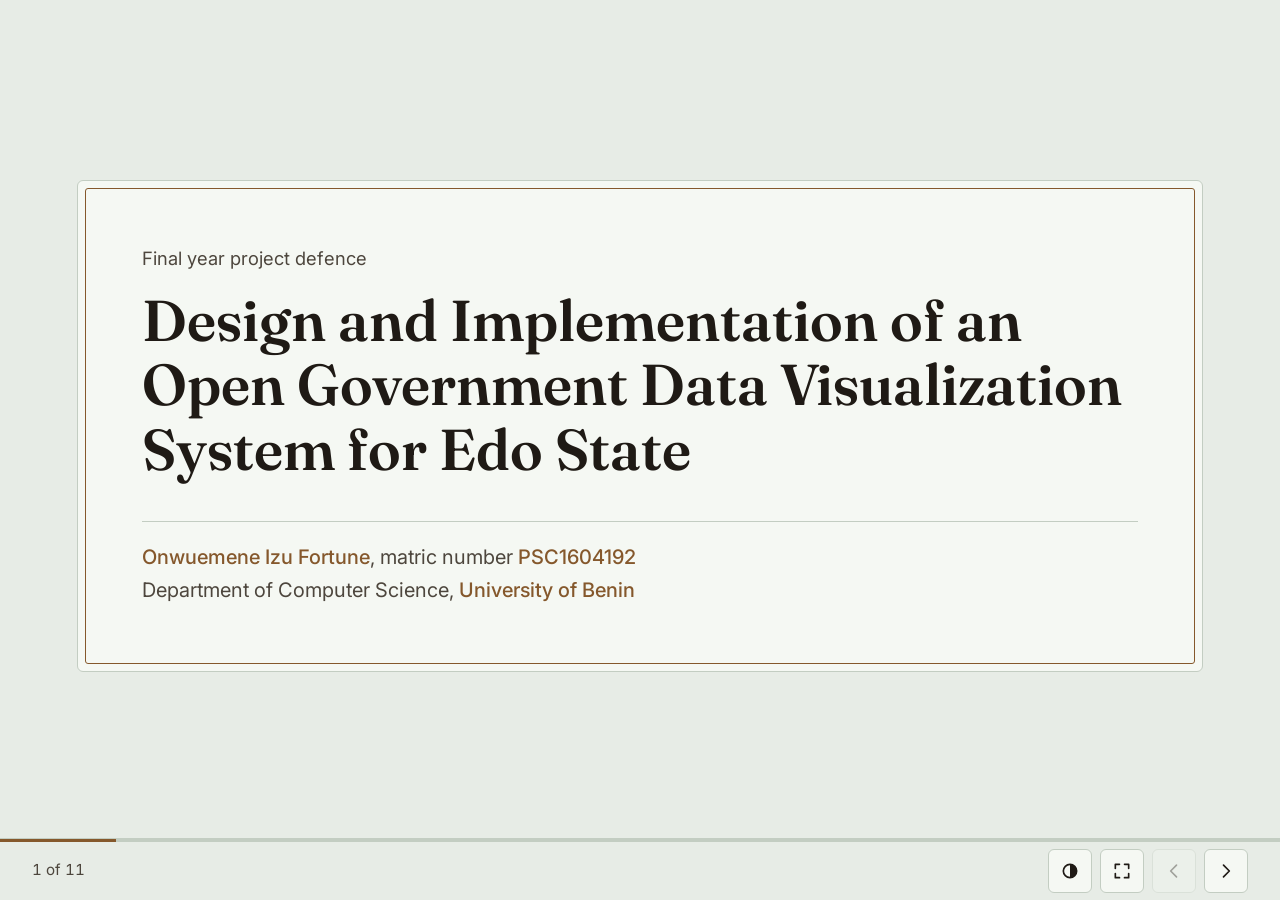
<file: index.html>
<!DOCTYPE html>
<html lang="en">
<head>
<meta charset="UTF-8">
<meta name="viewport" content="width=device-width, initial-scale=1, viewport-fit=cover">
<title>Edo State Open Government Data Visualization System: Project Defence</title>
<link rel="preconnect" href="https://fonts.googleapis.com">
<link rel="preconnect" href="https://fonts.gstatic.com" crossorigin>
<link href="https://fonts.googleapis.com/css2?family=Fraunces:opsz,wght@9..144,500;9..144,600&family=Inter:wght@400;500;600&display=swap" rel="stylesheet">
<link rel="stylesheet" href="style.css">
<script src="script.js" defer></script>
</head>
<body>

<main class="deck" id="deck">

  <!-- 1. Title -->
  <section class="slide active" aria-label="Title">
    <div class="inner">
      <div class="plaque title-plaque">
        <p class="kicker">Final year project defence</p>
        <h1>Design and Implementation of an Open Government Data Visualization System for Edo State</h1>
        <div class="presenter">
          <p><strong><span class="ph">Onwuemene Izu Fortune</span></strong>, matric number <span class="ph">PSC1604192</span></p>
          <p>Department of Computer Science, <span class="ph">University of Benin</span></p>
        </div>
      </div>
    </div>
  </section>

  <!-- 2. Problem -->
  <section class="slide" aria-label="The problem">
    <div class="inner">
      <h2>Edo State's public data is hard to use</h2>
      <ul class="points">
        <li>The numbers exist, but they are scattered across PDF year books, government portals and third party sites.</li>
        <li>Most of them are static tables, so comparing one LGA with another means doing the work by hand.</li>
        <li>Updates are infrequent, so published data goes stale (Ezema, 2023).</li>
        <li>No maintained, LGA level dashboard existed for Edo State's 18 local governments.</li>
      </ul>
    </div>
  </section>

  <!-- 3. Aim and objectives -->
  <section class="slide" aria-label="Aim and objectives">
    <div class="inner">
      <h2>Aim and objectives</h2>
      <p class="lede">To design and implement a web based system that presents key public indicators for Edo State's 18 local governments in an accessible, interactive form.</p>
      <ul class="points">
        <li>Source real, public data at LGA level</li>
        <li>Design a relational database to hold it</li>
        <li>Build an API that serves the data</li>
        <li>Build an interactive dashboard for the public</li>
        <li>Build an admin panel so the data can be kept current</li>
      </ul>
    </div>
  </section>

  <!-- 4. Literature and gap -->
  <section class="slide" aria-label="Literature and gap">
    <div class="inner">
      <h2>What the literature says, and the gap</h2>
      <div class="cols">
        <ul class="points">
          <li>Open data only helps when it is presented in a form people can read (Graves and Hendler, 2014).</li>
          <li>Even mature portals often publish summaries rather than genuinely open data (Wang and Shepherd, 2020).</li>
          <li>Nigerian open data is patchy and infrequently updated (Ezema, 2023).</li>
          <li>Civic tech groups such as BudgIT mostly work at national and state level (Zisengwe, 2024).</li>
        </ul>
        <div class="plaque callout">
          <h3>The gap</h3>
          <p>A maintained, LGA level dashboard for Edo State that covers several indicator categories and has a way to keep its data current.</p>
        </div>
      </div>
    </div>
  </section>

  <!-- 5. Architecture -->
  <section class="slide" aria-label="System architecture">
    <div class="inner">
      <h2>How the system is built</h2>
      <div class="cols image-first">
        <figure class="fig-diagram">
          <div class="diagram"><img src="[data-uri]" alt="Three tier architecture diagram: browser, Express API, and relational database, with the files and routes in each layer"></div>
          <figcaption>Three tier architecture, with the real files and routes in each layer.</figcaption>
        </figure>
        <ul class="points">
          <li>Three tiers: the browser, an Express API, and a relational database.</li>
          <li>One Express server serves both the pages and the API, so admin login sessions work reliably.</li>
          <li>MySQL for local development, PostgreSQL when hosted.</li>
        </ul>
      </div>
    </div>
  </section>

  <!-- 6. Data -->
  <section class="slide" aria-label="Data sources">
    <div class="inner">
      <h2>Real data, honestly reported</h2>
      <div class="table-wrap">
        <table class="data">
          <thead><tr><th>Category</th><th>Source</th><th>Year</th></tr></thead>
          <tbody>
            <tr><td>FAAC allocation</td><td>OurLgaMoni.com, FAAC disbursements to each LGA</td><td>April 2026</td></tr>
            <tr><td>Demographics</td><td>Edo State Statistical Year Book 2013, population by sex and LGA</td><td>2006 census</td></tr>
            <tr><td>Health</td><td>Year Book, Tables 5.8 and 5.9 (facilities and doctors)</td><td>2012</td></tr>
            <tr><td>Education</td><td>Year Book, Tables 8.1D and 8.7G (primary schools and teachers)</td><td>2012</td></tr>
          </tbody>
        </table>
      </div>
      <ul class="points notes">
        <li>Etsako Central has no health facility figure in the source, so it is stored as empty, never as zero.</li>
        <li>Teacher counts cover NCE qualified teachers only, because other qualification columns could not be read reliably.</li>
        <li>Esan North East's population differs between two Year Book tables, so the inconsistency is documented, not hidden.</li>
      </ul>
    </div>
  </section>

  <!-- 7. Dashboard -->
  <section class="slide" aria-label="The dashboard">
    <div class="inner">
      <h2>The dashboard</h2>
      <div class="cols text-first">
        <ul class="points">
          <li>Four category tabs: Economy, Demographics, Education and Health.</li>
          <li>Pick any LGA to highlight it and see all of its figures.</li>
          <li>Summary cards recalculate for each category.</li>
          <li>If the server is down, it falls back to saved data and says so.</li>
        </ul>
        <div>
          <div class="seg" role="group" aria-label="Dashboard view">
            <button type="button" data-view="econ" aria-pressed="true">Economy tab</button>
            <button type="button" data-view="edu" aria-pressed="false">Education tab</button>
          </div>
          <figure class="shot">
            <img data-img="econ" src="[data-uri]" alt="Dashboard Economy tab: summary cards and a bar chart of FAAC allocation for all 18 LGAs">
            <img data-img="edu" src="[data-uri]" alt="Dashboard Education tab: summary cards and a bar chart of primary schools by LGA" hidden>
            <figcaption id="shotCaption">Economy tab: FAAC allocation by LGA, April 2026</figcaption>
          </figure>
        </div>
      </div>
    </div>
  </section>

  <!-- 8. Admin panel -->
  <section class="slide" aria-label="The admin panel">
    <div class="inner">
      <h2>The admin panel</h2>
      <div class="cols text-first">
        <ul class="points">
          <li>Password protected login, with passwords stored as bcrypt hashes.</li>
          <li>Upload a CSV for any category.</li>
          <li>Re-importing updates existing records and never duplicates them.</li>
          <li>A bad row is rejected on its own, and the rest still import.</li>
          <li>Every import is logged with the file, the count and the administrator.</li>
        </ul>
        <figure class="shot">
          <img src="[data-uri]" alt="Admin import panel with category selector, CSV upload, and a history of successful imports">
          <figcaption>Import history showing successful uploads across the data categories.</figcaption>
        </figure>
      </div>
    </div>
  </section>

  <!-- 9. Testing and challenges -->
  <section class="slide" aria-label="Testing and problems solved">
    <div class="inner">
      <h2>Testing, and problems solved</h2>
      <div class="cols" style="align-items:start">
        <div>
          <h3>Tested and passing</h3>
          <ul class="points">
            <li>API endpoints, including a 404 for an unknown LGA.</li>
            <li>Import blocked without login (401).</li>
            <li>CSV upsert and per row error handling.</li>
            <li>Dashboard with the backend on and off.</li>
            <li>Category tabs and LGA selection.</li>
          </ul>
        </div>
        <div>
          <h3>Problems solved</h3>
          <ul class="points">
            <li>Login failed across localhost and 127.0.0.1, so one server now serves everything.</li>
            <li>A CDN failure broke the chart, so Chart.js is bundled locally.</li>
            <li>Gaps and inconsistencies in the source data are documented, not guessed.</li>
          </ul>
        </div>
      </div>
    </div>
  </section>

  <!-- 10. Conclusion and next steps -->
  <section class="slide" aria-label="Conclusion and next steps">
    <div class="inner">
      <h2>Conclusion and next steps</h2>
      <div class="cols" style="align-items:start">
        <div>
          <h3>Conclusion</h3>
          <ul class="points">
            <li>A working, database backed dashboard with real data in four categories.</li>
            <li>New data goes in through the admin panel, not by editing code.</li>
            <li>The objectives set out in Chapter One were met.</li>
          </ul>
        </div>
        <div>
          <h3>Next steps</h3>
          <ul class="points">
            <li>Add secondary school counts and student teacher ratios.</li>
            <li>Add multi year trends, which the schema already supports.</li>
            <li>Support several administrators with roles.</li>
            <li>Host publicly on Render with PostgreSQL, prepared and tested locally.</li>
            <li>Test usability with real users.</li>
          </ul>
        </div>
      </div>
    </div>
  </section>

  <!-- 11. Thank you -->
  <section class="slide" aria-label="Thank you">
    <div class="inner thanks">
      <h1>Thank you</h1>
      <p>Questions are welcome.</p>
      <p class="ph" style="font-size:1rem">Onwuemene Izu Fortune</p>
    </div>
  </section>

</main>

<nav class="bar" aria-label="Slide controls">
  <div class="progress" aria-hidden="true"><span id="progress"></span></div>
  <div class="bar-row">
    <span class="count" id="count" aria-live="polite">1 of 11</span>
    <div class="btns">
      <button type="button" id="themeBtn" aria-label="Switch between light and dark theme" title="Theme (T)">
        <svg viewBox="0 0 24 24" aria-hidden="true"><circle cx="12" cy="12" r="8" fill="none" stroke="currentColor" stroke-width="2"/><path d="M12 4a8 8 0 0 1 0 16z" fill="currentColor"/></svg>
      </button>
      <button type="button" id="fsBtn" aria-label="Toggle full screen" title="Full screen (F)">
        <svg viewBox="0 0 24 24" aria-hidden="true"><path d="M4 9V4h5M20 9V4h-5M4 15v5h5M20 15v5h-5" fill="none" stroke="currentColor" stroke-width="2" stroke-linecap="round" stroke-linejoin="round"/></svg>
      </button>
      <button type="button" id="prevBtn" aria-label="Previous slide" title="Previous (Left arrow)">
        <svg viewBox="0 0 24 24" aria-hidden="true"><path d="M15 5l-7 7 7 7" fill="none" stroke="currentColor" stroke-width="2" stroke-linecap="round" stroke-linejoin="round"/></svg>
      </button>
      <button type="button" id="nextBtn" aria-label="Next slide" title="Next (Right arrow)">
        <svg viewBox="0 0 24 24" aria-hidden="true"><path d="M9 5l7 7-7 7" fill="none" stroke="currentColor" stroke-width="2" stroke-linecap="round" stroke-linejoin="round"/></svg>
      </button>
    </div>
  </div>
</nav>


</body>
</html>
</file>
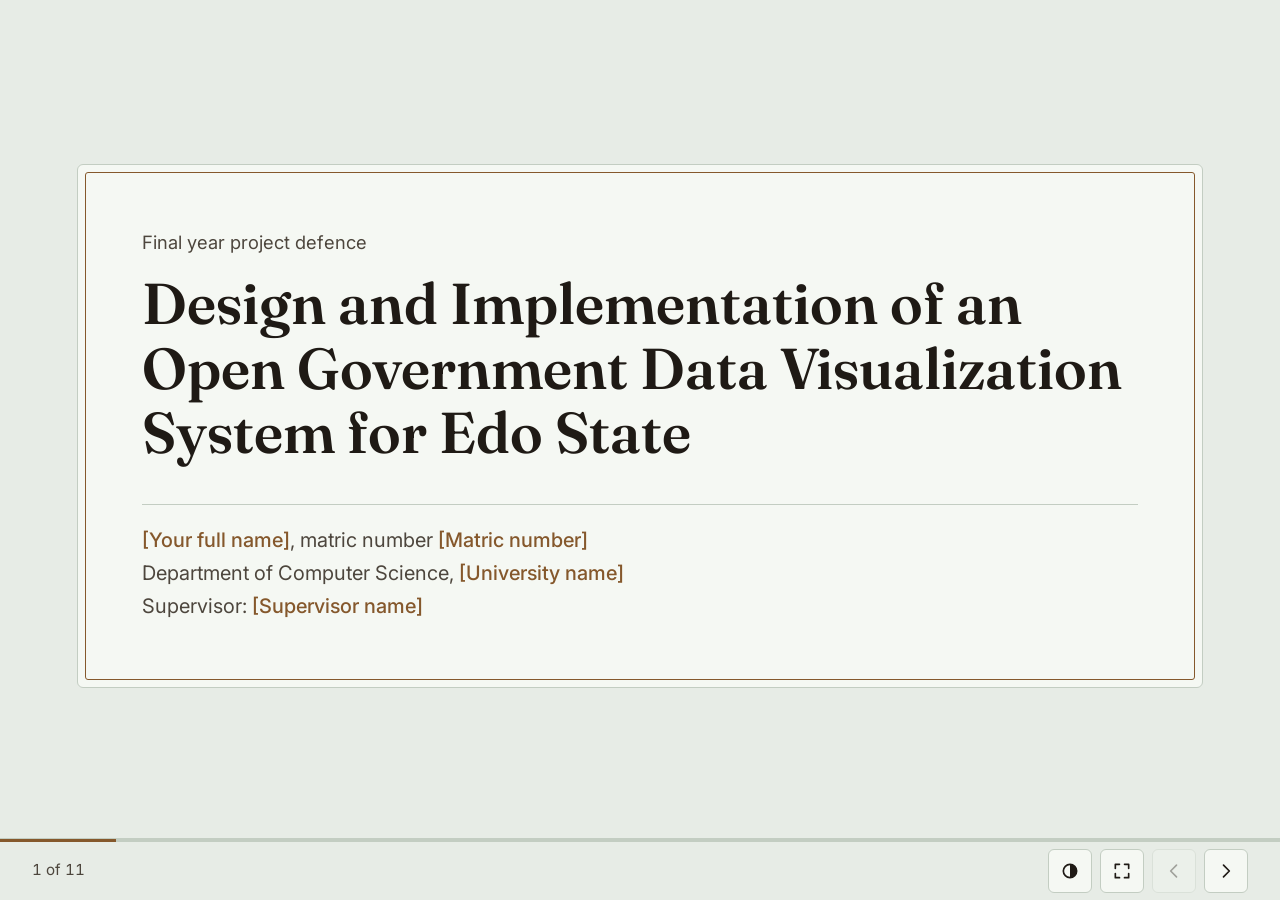
<file: edo-defence-slides.html>
<!DOCTYPE html>
<html lang="en">
<head>
<meta charset="UTF-8">
<meta name="viewport" content="width=device-width, initial-scale=1, viewport-fit=cover">
<title>Edo State Open Government Data Visualization System: Project Defence</title>
<link rel="preconnect" href="https://fonts.googleapis.com">
<link rel="preconnect" href="https://fonts.gstatic.com" crossorigin>
<link href="https://fonts.googleapis.com/css2?family=Fraunces:opsz,wght@9..144,500;9..144,600&family=Inter:wght@400;500;600&display=swap" rel="stylesheet">
<style>
  /* Palette: pale patina and oxidised bronze, taken from the dashboard itself */
  :root {
    --bg: #e7ece6;
    --surface: #f5f8f3;
    --ink: #1f1a15;
    --muted: #4d463d;
    --bronze: #85582c;
    --patina: #35705f;
    --on-patina: #ffffff;
    --line: #c3cdc2;
    --shot-bg: #211b16;
    --font-display: "Fraunces", Georgia, "Times New Roman", serif;
    --font-body: "Inter", system-ui, -apple-system, "Segoe UI", Roboto, sans-serif;
    box-sizing: border-box;
    padding-top: env(safe-area-inset-top, 0px);
    padding-bottom: env(safe-area-inset-bottom, 0px);
  }
  @media (prefers-color-scheme: dark) {
    :root:not([data-theme="light"]) {
      --bg: #211b16;
      --surface: #2b241d;
      --ink: #f0e6d2;
      --muted: #d8ccb2;
      --bronze: #c79b6e;
      --patina: #7ba393;
      --on-patina: #1f1a15;
      --line: #4a3f33;
    }
  }
  :root[data-theme="dark"] {
    --bg: #211b16;
    --surface: #2b241d;
    --ink: #f0e6d2;
    --muted: #d8ccb2;
    --bronze: #c79b6e;
    --patina: #7ba393;
    --on-patina: #1f1a15;
    --line: #4a3f33;
  }

  html { scroll-padding-top: env(safe-area-inset-top, 0px); height: 100%; }
  *, *::before, *::after { box-sizing: border-box; }
  body {
    height: 100%; margin: 0; overflow: hidden;
    background: var(--bg); color: var(--ink);
    font-family: var(--font-body); line-height: 1.5;
    -webkit-text-size-adjust: 100%;
  }

  .deck { position: relative; height: 100%; }
  .slide {
    position: absolute; inset: 0; display: none; flex-direction: column;
    padding: clamp(1.25rem, 4vw, 3.5rem) clamp(1.25rem, 6vw, 6rem) clamp(5rem, 11vh, 6.5rem);
    overflow-y: auto;
  }
  .slide.active { display: flex; animation: swap .18s ease-out; }
  @keyframes swap { from { opacity: 0; } to { opacity: 1; } }
  .inner { margin: auto; width: 100%; max-width: 1180px; }

  h1, h2, h3 { font-family: var(--font-display); font-weight: 600; margin: 0; }
  h1 { font-size: clamp(1.7rem, 4.6vw, 3.6rem); line-height: 1.12; }
  h2 { font-size: clamp(1.6rem, 3.5vw, 2.7rem); line-height: 1.15; margin-bottom: clamp(1rem, 2.5vw, 1.8rem); }
  h2::after { content: ""; display: block; width: 3.5rem; height: 3px; background: var(--bronze); margin-top: .55em; }
  h3 { font-size: clamp(1.15rem, 2.2vw, 1.6rem); margin-bottom: .7em; }

  p { margin: 0; }
  .lede { font-size: clamp(1.1rem, 2.2vw, 1.65rem); line-height: 1.5; max-width: 34em; margin-bottom: 1.6rem; }

  ul.points { list-style: none; margin: 0; padding: 0; display: grid; gap: .85em; max-width: 40em; }
  ul.points li {
    position: relative; padding-left: 1.45em;
    font-size: clamp(1rem, 1.9vw, 1.4rem); line-height: 1.45;
  }
  ul.points li::before {
    content: ""; position: absolute; left: 0; top: .6em;
    width: .5em; height: .5em; border-radius: 1px; background: var(--bronze); transform: rotate(45deg);
  }
  .cols { display: grid; grid-template-columns: repeat(2, minmax(0, 1fr)); gap: clamp(1.25rem, 3.5vw, 3.5rem); align-items: center; }
  .cols.text-first { grid-template-columns: minmax(0, .85fr) minmax(0, 1.15fr); }
  .cols.image-first { grid-template-columns: minmax(0, 1.2fr) minmax(0, .8fr); }
  .cols ul.points li { font-size: clamp(.98rem, 1.55vw, 1.25rem); }
  @media (max-width: 820px) {
    .cols, .cols.text-first, .cols.image-first { grid-template-columns: 1fr; }
  }

  /* Plaque: echoes the summary cards on the dashboard */
  .plaque {
    position: relative; background: var(--surface); border: 1px solid var(--line);
    border-radius: 6px; padding: clamp(1.4rem, 3.5vw, 3rem);
  }
  .plaque::before {
    content: ""; position: absolute; inset: 7px; border: 1px solid var(--line);
    border-radius: 3px; pointer-events: none;
  }
  .title-plaque { padding: clamp(1.8rem, 5vw, 4rem); }
  .title-plaque::before { border-color: var(--bronze); }
  .kicker { color: var(--muted); font-size: clamp(.95rem, 1.5vw, 1.15rem); margin-bottom: 1rem; }
  .presenter {
    margin-top: clamp(1.4rem, 3vw, 2.4rem); padding-top: 1.2rem; border-top: 1px solid var(--line);
    font-size: clamp(.98rem, 1.6vw, 1.25rem); line-height: 1.65; color: var(--muted);
  }
  .presenter strong { color: var(--ink); }
  .ph { color: var(--bronze); font-weight: 500; }
  .callout h3 { margin-bottom: .5em; }
  .callout p { font-size: clamp(1rem, 1.8vw, 1.35rem); line-height: 1.5; }

  figure { margin: 0; }
  .shot { border: 1px solid var(--line); border-radius: 8px; overflow: hidden; background: var(--shot-bg); }
  .shot img { display: block; margin: 0 auto; width: auto; max-width: 100%; max-height: 62vh; height: auto; }
  .shot[hidden], .shot img[hidden] { display: none; }
  figcaption { padding: .55rem .9rem; font-size: .9rem; color: var(--muted); background: var(--surface); border-top: 1px solid var(--line); }
  .diagram { background: #fff; border: 1px solid var(--line); border-radius: 8px; padding: .6rem; }
  .diagram img { display: block; width: 100%; height: auto; max-height: 58vh; object-fit: contain; }
  .diagram + figcaption, figure.fig-diagram figcaption { background: transparent; border-top: 0; padding-left: 0; }

  .seg { display: inline-flex; border: 1px solid var(--line); border-radius: 6px; overflow: hidden; margin-bottom: .75rem; }
  .seg button {
    border: 0; background: var(--surface); color: var(--ink); font: inherit; font-size: .95rem;
    padding: .5rem 1rem; min-height: 44px; cursor: pointer;
  }
  .seg button + button { border-left: 1px solid var(--line); }
  .seg button[aria-pressed="true"] { background: var(--patina); color: var(--on-patina); }

  .table-wrap { overflow-x: auto; margin-bottom: 1.4rem; }
  table.data { width: 100%; border-collapse: collapse; font-size: clamp(.9rem, 1.6vw, 1.2rem); }
  table.data th, table.data td { text-align: left; padding: .7em .9em; border-bottom: 1px solid var(--line); vertical-align: top; }
  table.data th { font-family: var(--font-display); font-weight: 600; color: var(--muted); border-bottom: 2px solid var(--bronze); }
  table.data td:first-child { font-weight: 600; white-space: nowrap; }
  .notes { font-size: clamp(.9rem, 1.45vw, 1.1rem); }
  .notes li { font-size: inherit; }

  .thanks h1 { font-size: clamp(2.2rem, 7vw, 5rem); }
  .thanks p { font-size: clamp(1.1rem, 2.4vw, 1.8rem); color: var(--muted); margin-top: .8rem; }

  /* Controls */
  .bar { position: fixed; left: 0; right: 0; bottom: env(safe-area-inset-bottom, 0px); background: var(--bg); border-top: 1px solid var(--line); z-index: 5; }
  .progress { height: 3px; background: var(--line); }
  #progress { display: block; height: 100%; width: 0; background: var(--bronze); transition: width .25s ease; }
  .bar-row { display: flex; align-items: center; justify-content: space-between; padding: .45rem clamp(1rem, 3vw, 2rem); gap: 1rem; }
  .count { color: var(--muted); font-size: .95rem; font-variant-numeric: tabular-nums; }
  .btns { display: flex; gap: .5rem; }
  .btns button {
    width: 44px; height: 44px; display: grid; place-items: center; cursor: pointer;
    border: 1px solid var(--line); background: var(--surface); color: var(--ink); border-radius: 6px;
  }
  .btns button:hover:not(:disabled) { border-color: var(--bronze); }
  .btns button:disabled { opacity: .35; cursor: default; }
  .btns svg { width: 20px; height: 20px; }

  :focus-visible { outline: 2px solid var(--patina); outline-offset: 2px; }
  @media (prefers-reduced-motion: reduce) {
    .slide.active { animation: none; }
    #progress { transition: none; }
  }
</style>
</head>
<body>

<main class="deck" id="deck">

  <!-- 1. Title -->
  <section class="slide active" aria-label="Title">
    <div class="inner">
      <div class="plaque title-plaque">
        <p class="kicker">Final year project defence</p>
        <h1>Design and Implementation of an Open Government Data Visualization System for Edo State</h1>
        <div class="presenter">
          <p><strong><span class="ph">[Your full name]</span></strong>, matric number <span class="ph">[Matric number]</span></p>
          <p>Department of Computer Science, <span class="ph">[University name]</span></p>
          <p>Supervisor: <span class="ph">[Supervisor name]</span></p>
        </div>
      </div>
    </div>
  </section>

  <!-- 2. Problem -->
  <section class="slide" aria-label="The problem">
    <div class="inner">
      <h2>Edo State's public data is hard to use</h2>
      <ul class="points">
        <li>The numbers exist, but they are scattered across PDF year books, government portals and third party sites.</li>
        <li>Most of them are static tables, so comparing one LGA with another means doing the work by hand.</li>
        <li>Updates are infrequent, so published data goes stale (Ezema, 2023).</li>
        <li>No maintained, LGA level dashboard existed for Edo State's 18 local governments.</li>
      </ul>
    </div>
  </section>

  <!-- 3. Aim and objectives -->
  <section class="slide" aria-label="Aim and objectives">
    <div class="inner">
      <h2>Aim and objectives</h2>
      <p class="lede">To design and implement a web based system that presents key public indicators for Edo State's 18 local governments in an accessible, interactive form.</p>
      <ul class="points">
        <li>Source real, public data at LGA level</li>
        <li>Design a relational database to hold it</li>
        <li>Build an API that serves the data</li>
        <li>Build an interactive dashboard for the public</li>
        <li>Build an admin panel so the data can be kept current</li>
      </ul>
    </div>
  </section>

  <!-- 4. Literature and gap -->
  <section class="slide" aria-label="Literature and gap">
    <div class="inner">
      <h2>What the literature says, and the gap</h2>
      <div class="cols">
        <ul class="points">
          <li>Open data only helps when it is presented in a form people can read (Graves and Hendler, 2014).</li>
          <li>Even mature portals often publish summaries rather than genuinely open data (Wang and Shepherd, 2020).</li>
          <li>Nigerian open data is patchy and infrequently updated (Ezema, 2023).</li>
          <li>Civic tech groups such as BudgIT mostly work at national and state level (Zisengwe, 2024).</li>
        </ul>
        <div class="plaque callout">
          <h3>The gap</h3>
          <p>A maintained, LGA level dashboard for Edo State that covers several indicator categories and has a way to keep its data current.</p>
        </div>
      </div>
    </div>
  </section>

  <!-- 5. Architecture -->
  <section class="slide" aria-label="System architecture">
    <div class="inner">
      <h2>How the system is built</h2>
      <div class="cols image-first">
        <figure class="fig-diagram">
          <div class="diagram"><img src="[data-uri]" alt="Three tier architecture diagram: browser, Express API, and relational database, with the files and routes in each layer"></div>
          <figcaption>Three tier architecture, with the real files and routes in each layer.</figcaption>
        </figure>
        <ul class="points">
          <li>Three tiers: the browser, an Express API, and a relational database.</li>
          <li>One Express server serves both the pages and the API, so admin login sessions work reliably.</li>
          <li>MySQL for local development, PostgreSQL when hosted.</li>
        </ul>
      </div>
    </div>
  </section>

  <!-- 6. Data -->
  <section class="slide" aria-label="Data sources">
    <div class="inner">
      <h2>Real data, honestly reported</h2>
      <div class="table-wrap">
        <table class="data">
          <thead><tr><th>Category</th><th>Source</th><th>Year</th></tr></thead>
          <tbody>
            <tr><td>FAAC allocation</td><td>OurLgaMoni.com, FAAC disbursements to each LGA</td><td>April 2026</td></tr>
            <tr><td>Demographics</td><td>Edo State Statistical Year Book 2013, population by sex and LGA</td><td>2006 census</td></tr>
            <tr><td>Health</td><td>Year Book, Tables 5.8 and 5.9 (facilities and doctors)</td><td>2012</td></tr>
            <tr><td>Education</td><td>Year Book, Tables 8.1D and 8.7G (primary schools and teachers)</td><td>2012</td></tr>
          </tbody>
        </table>
      </div>
      <ul class="points notes">
        <li>Etsako Central has no health facility figure in the source, so it is stored as empty, never as zero.</li>
        <li>Teacher counts cover NCE qualified teachers only, because other qualification columns could not be read reliably.</li>
        <li>Esan North East's population differs between two Year Book tables, so the inconsistency is documented, not hidden.</li>
      </ul>
    </div>
  </section>

  <!-- 7. Dashboard -->
  <section class="slide" aria-label="The dashboard">
    <div class="inner">
      <h2>The dashboard</h2>
      <div class="cols text-first">
        <ul class="points">
          <li>Four category tabs: Economy, Demographics, Education and Health.</li>
          <li>Pick any LGA to highlight it and see all of its figures.</li>
          <li>Summary cards recalculate for each category.</li>
          <li>If the server is down, it falls back to saved data and says so.</li>
        </ul>
        <div>
          <div class="seg" role="group" aria-label="Dashboard view">
            <button type="button" data-view="econ" aria-pressed="true">Economy tab</button>
            <button type="button" data-view="edu" aria-pressed="false">Education tab</button>
          </div>
          <figure class="shot">
            <img data-img="econ" src="[data-uri]" alt="Dashboard Economy tab: summary cards and a bar chart of FAAC allocation for all 18 LGAs">
            <img data-img="edu" src="[data-uri]" alt="Dashboard Education tab: summary cards and a bar chart of primary schools by LGA" hidden>
            <figcaption id="shotCaption">Economy tab: FAAC allocation by LGA, April 2026</figcaption>
          </figure>
        </div>
      </div>
    </div>
  </section>

  <!-- 8. Admin panel -->
  <section class="slide" aria-label="The admin panel">
    <div class="inner">
      <h2>The admin panel</h2>
      <div class="cols text-first">
        <ul class="points">
          <li>Password protected login, with passwords stored as bcrypt hashes.</li>
          <li>Upload a CSV for any category.</li>
          <li>Re-importing updates existing records and never duplicates them.</li>
          <li>A bad row is rejected on its own, and the rest still import.</li>
          <li>Every import is logged with the file, the count and the administrator.</li>
        </ul>
        <figure class="shot">
          <img src="[data-uri]" alt="Admin import panel with category selector, CSV upload, and a history of successful imports">
          <figcaption>Import history showing successful uploads across the data categories.</figcaption>
        </figure>
      </div>
    </div>
  </section>

  <!-- 9. Testing and challenges -->
  <section class="slide" aria-label="Testing and problems solved">
    <div class="inner">
      <h2>Testing, and problems solved</h2>
      <div class="cols" style="align-items:start">
        <div>
          <h3>Tested and passing</h3>
          <ul class="points">
            <li>API endpoints, including a 404 for an unknown LGA.</li>
            <li>Import blocked without login (401).</li>
            <li>CSV upsert and per row error handling.</li>
            <li>Dashboard with the backend on and off.</li>
            <li>Category tabs and LGA selection.</li>
          </ul>
        </div>
        <div>
          <h3>Problems solved</h3>
          <ul class="points">
            <li>Login failed across localhost and 127.0.0.1, so one server now serves everything.</li>
            <li>A CDN failure broke the chart, so Chart.js is bundled locally.</li>
            <li>Gaps and inconsistencies in the source data are documented, not guessed.</li>
          </ul>
        </div>
      </div>
    </div>
  </section>

  <!-- 10. Conclusion and next steps -->
  <section class="slide" aria-label="Conclusion and next steps">
    <div class="inner">
      <h2>Conclusion and next steps</h2>
      <div class="cols" style="align-items:start">
        <div>
          <h3>Conclusion</h3>
          <ul class="points">
            <li>A working, database backed dashboard with real data in four categories.</li>
            <li>New data goes in through the admin panel, not by editing code.</li>
            <li>The objectives set out in Chapter One were met.</li>
          </ul>
        </div>
        <div>
          <h3>Next steps</h3>
          <ul class="points">
            <li>Add secondary school counts and student teacher ratios.</li>
            <li>Add multi year trends, which the schema already supports.</li>
            <li>Support several administrators with roles.</li>
            <li>Host publicly on Render with PostgreSQL, prepared and tested locally.</li>
            <li>Test usability with real users.</li>
          </ul>
        </div>
      </div>
    </div>
  </section>

  <!-- 11. Thank you -->
  <section class="slide" aria-label="Thank you">
    <div class="inner thanks">
      <h1>Thank you</h1>
      <p>Questions are welcome.</p>
      <p class="ph" style="font-size:1rem">[Your full name]</p>
    </div>
  </section>

</main>

<nav class="bar" aria-label="Slide controls">
  <div class="progress" aria-hidden="true"><span id="progress"></span></div>
  <div class="bar-row">
    <span class="count" id="count" aria-live="polite">1 of 11</span>
    <div class="btns">
      <button type="button" id="themeBtn" aria-label="Switch between light and dark theme" title="Theme (T)">
        <svg viewBox="0 0 24 24" aria-hidden="true"><circle cx="12" cy="12" r="8" fill="none" stroke="currentColor" stroke-width="2"/><path d="M12 4a8 8 0 0 1 0 16z" fill="currentColor"/></svg>
      </button>
      <button type="button" id="fsBtn" aria-label="Toggle full screen" title="Full screen (F)">
        <svg viewBox="0 0 24 24" aria-hidden="true"><path d="M4 9V4h5M20 9V4h-5M4 15v5h5M20 15v5h-5" fill="none" stroke="currentColor" stroke-width="2" stroke-linecap="round" stroke-linejoin="round"/></svg>
      </button>
      <button type="button" id="prevBtn" aria-label="Previous slide" title="Previous (Left arrow)">
        <svg viewBox="0 0 24 24" aria-hidden="true"><path d="M15 5l-7 7 7 7" fill="none" stroke="currentColor" stroke-width="2" stroke-linecap="round" stroke-linejoin="round"/></svg>
      </button>
      <button type="button" id="nextBtn" aria-label="Next slide" title="Next (Right arrow)">
        <svg viewBox="0 0 24 24" aria-hidden="true"><path d="M9 5l7 7-7 7" fill="none" stroke="currentColor" stroke-width="2" stroke-linecap="round" stroke-linejoin="round"/></svg>
      </button>
    </div>
  </div>
</nav>

<script>
(function () {
  var slides = Array.prototype.slice.call(document.querySelectorAll('.slide'));
  var count = document.getElementById('count');
  var progress = document.getElementById('progress');
  var prevBtn = document.getElementById('prevBtn');
  var nextBtn = document.getElementById('nextBtn');
  var current = 0;

  function show(n) {
    current = Math.max(0, Math.min(slides.length - 1, n));
    slides.forEach(function (s, k) {
      var on = k === current;
      s.classList.toggle('active', on);
      s.setAttribute('aria-hidden', on ? 'false' : 'true');
    });
    count.textContent = (current + 1) + ' of ' + slides.length;
    progress.style.width = ((current + 1) / slides.length * 100) + '%';
    prevBtn.disabled = current === 0;
    nextBtn.disabled = current === slides.length - 1;
    slides[current].scrollTop = 0;
    try { history.replaceState(null, '', '#' + (current + 1)); } catch (e) {}
  }
  function next() { show(current + 1); }
  function prev() { show(current - 1); }

  prevBtn.addEventListener('click', prev);
  nextBtn.addEventListener('click', next);

  document.addEventListener('keydown', function (e) {
    if (e.ctrlKey || e.metaKey || e.altKey) return;
    var onButton = e.target && e.target.tagName === 'BUTTON';
    switch (e.key) {
      case 'ArrowRight': case 'PageDown': next(); break;
      case 'ArrowLeft': case 'PageUp': prev(); break;
      case ' ': if (!onButton) { e.preventDefault(); next(); } break;
      case 'Home': show(0); break;
      case 'End': show(slides.length - 1); break;
      case 'f': case 'F': toggleFullscreen(); break;
      case 't': case 'T': toggleTheme(); break;
    }
  });

  var startX = 0, startY = 0;
  document.addEventListener('touchstart', function (e) {
    startX = e.changedTouches[0].clientX; startY = e.changedTouches[0].clientY;
  }, { passive: true });
  document.addEventListener('touchend', function (e) {
    var dx = e.changedTouches[0].clientX - startX;
    var dy = e.changedTouches[0].clientY - startY;
    if (Math.abs(dx) > 60 && Math.abs(dy) < 60) { dx < 0 ? next() : prev(); }
  }, { passive: true });

  // Theme: follows the device by default, T or the button overrides it
  var root = document.documentElement;
  function isDark() {
    var t = root.getAttribute('data-theme');
    if (t) return t === 'dark';
    return window.matchMedia && window.matchMedia('(prefers-color-scheme: dark)').matches;
  }
  function toggleTheme() { root.setAttribute('data-theme', isDark() ? 'light' : 'dark'); }
  document.getElementById('themeBtn').addEventListener('click', toggleTheme);

  // Full screen
  var fsBtn = document.getElementById('fsBtn');
  function toggleFullscreen() {
    try {
      if (!document.fullscreenElement) { root.requestFullscreen && root.requestFullscreen(); }
      else { document.exitFullscreen && document.exitFullscreen(); }
    } catch (e) {}
  }
  if (!document.fullscreenEnabled) { fsBtn.style.display = 'none'; }
  fsBtn.addEventListener('click', toggleFullscreen);

  // Dashboard slide: switch between the two captured views
  var captions = {
    econ: 'Economy tab: FAAC allocation by LGA, April 2026',
    edu: 'Education tab: primary schools by LGA, 2012'
  };
  var viewButtons = document.querySelectorAll('[data-view]');
  var viewImages = document.querySelectorAll('[data-img]');
  Array.prototype.forEach.call(viewButtons, function (btn) {
    btn.addEventListener('click', function () {
      var v = btn.getAttribute('data-view');
      Array.prototype.forEach.call(viewButtons, function (b) {
        b.setAttribute('aria-pressed', b === btn ? 'true' : 'false');
      });
      Array.prototype.forEach.call(viewImages, function (img) {
        img.hidden = img.getAttribute('data-img') !== v;
      });
      document.getElementById('shotCaption').textContent = captions[v];
    });
  });

  var start = parseInt((location.hash || '').replace('#', ''), 10);
  show(isNaN(start) ? 0 : start - 1);
})();
</script>
</body>
</html>
</file>
<file: style.css>
/* Palette: pale patina and oxidised bronze, taken from the dashboard itself */
  :root {
    --bg: #e7ece6;
    --surface: #f5f8f3;
    --ink: #1f1a15;
    --muted: #4d463d;
    --bronze: #85582c;
    --patina: #35705f;
    --on-patina: #ffffff;
    --line: #c3cdc2;
    --shot-bg: #211b16;
    --font-display: "Fraunces", Georgia, "Times New Roman", serif;
    --font-body: "Inter", system-ui, -apple-system, "Segoe UI", Roboto, sans-serif;
    box-sizing: border-box;
    padding-top: env(safe-area-inset-top, 0px);
    padding-bottom: env(safe-area-inset-bottom, 0px);
  }
  @media (prefers-color-scheme: dark) {
    :root:not([data-theme="light"]) {
      --bg: #211b16;
      --surface: #2b241d;
      --ink: #f0e6d2;
      --muted: #d8ccb2;
      --bronze: #c79b6e;
      --patina: #7ba393;
      --on-patina: #1f1a15;
      --line: #4a3f33;
    }
  }
  :root[data-theme="dark"] {
    --bg: #211b16;
    --surface: #2b241d;
    --ink: #f0e6d2;
    --muted: #d8ccb2;
    --bronze: #c79b6e;
    --patina: #7ba393;
    --on-patina: #1f1a15;
    --line: #4a3f33;
  }

  html { scroll-padding-top: env(safe-area-inset-top, 0px); height: 100%; }
  *, *::before, *::after { box-sizing: border-box; }
  body {
    height: 100%; margin: 0; overflow: hidden;
    background: var(--bg); color: var(--ink);
    font-family: var(--font-body); line-height: 1.5;
    -webkit-text-size-adjust: 100%;
  }

  .deck { position: relative; height: 100%; }
  .slide {
    position: absolute; inset: 0; display: none; flex-direction: column;
    padding: clamp(1.25rem, 4vw, 3.5rem) clamp(1.25rem, 6vw, 6rem) clamp(5rem, 11vh, 6.5rem);
    overflow-y: auto;
  }
  .slide.active { display: flex; animation: swap .18s ease-out; }
  @keyframes swap { from { opacity: 0; } to { opacity: 1; } }
  .inner { margin: auto; width: 100%; max-width: 1180px; }

  h1, h2, h3 { font-family: var(--font-display); font-weight: 600; margin: 0; }
  h1 { font-size: clamp(1.7rem, 4.6vw, 3.6rem); line-height: 1.12; }
  h2 { font-size: clamp(1.6rem, 3.5vw, 2.7rem); line-height: 1.15; margin-bottom: clamp(1rem, 2.5vw, 1.8rem); }
  h2::after { content: ""; display: block; width: 3.5rem; height: 3px; background: var(--bronze); margin-top: .55em; }
  h3 { font-size: clamp(1.15rem, 2.2vw, 1.6rem); margin-bottom: .7em; }

  p { margin: 0; }
  .lede { font-size: clamp(1.1rem, 2.2vw, 1.65rem); line-height: 1.5; max-width: 34em; margin-bottom: 1.6rem; }

  ul.points { list-style: none; margin: 0; padding: 0; display: grid; gap: .85em; max-width: 40em; }
  ul.points li {
    position: relative; padding-left: 1.45em;
    font-size: clamp(1rem, 1.9vw, 1.4rem); line-height: 1.45;
  }
  ul.points li::before {
    content: ""; position: absolute; left: 0; top: .6em;
    width: .5em; height: .5em; border-radius: 1px; background: var(--bronze); transform: rotate(45deg);
  }
  .cols { display: grid; grid-template-columns: repeat(2, minmax(0, 1fr)); gap: clamp(1.25rem, 3.5vw, 3.5rem); align-items: center; }
  .cols.text-first { grid-template-columns: minmax(0, .85fr) minmax(0, 1.15fr); }
  .cols.image-first { grid-template-columns: minmax(0, 1.2fr) minmax(0, .8fr); }
  .cols ul.points li { font-size: clamp(.98rem, 1.55vw, 1.25rem); }
  @media (max-width: 820px) {
    .cols, .cols.text-first, .cols.image-first { grid-template-columns: 1fr; }
  }

  /* Plaque: echoes the summary cards on the dashboard */
  .plaque {
    position: relative; background: var(--surface); border: 1px solid var(--line);
    border-radius: 6px; padding: clamp(1.4rem, 3.5vw, 3rem);
  }
  .plaque::before {
    content: ""; position: absolute; inset: 7px; border: 1px solid var(--line);
    border-radius: 3px; pointer-events: none;
  }
  .title-plaque { padding: clamp(1.8rem, 5vw, 4rem); }
  .title-plaque::before { border-color: var(--bronze); }
  .kicker { color: var(--muted); font-size: clamp(.95rem, 1.5vw, 1.15rem); margin-bottom: 1rem; }
  .presenter {
    margin-top: clamp(1.4rem, 3vw, 2.4rem); padding-top: 1.2rem; border-top: 1px solid var(--line);
    font-size: clamp(.98rem, 1.6vw, 1.25rem); line-height: 1.65; color: var(--muted);
  }
  .presenter strong { color: var(--ink); }
  .ph { color: var(--bronze); font-weight: 500; }
  .callout h3 { margin-bottom: .5em; }
  .callout p { font-size: clamp(1rem, 1.8vw, 1.35rem); line-height: 1.5; }

  figure { margin: 0; }
  .shot { border: 1px solid var(--line); border-radius: 8px; overflow: hidden; background: var(--shot-bg); }
  .shot img { display: block; margin: 0 auto; width: auto; max-width: 100%; max-height: 62vh; height: auto; }
  .shot[hidden], .shot img[hidden] { display: none; }
  figcaption { padding: .55rem .9rem; font-size: .9rem; color: var(--muted); background: var(--surface); border-top: 1px solid var(--line); }
  .diagram { background: #fff; border: 1px solid var(--line); border-radius: 8px; padding: .6rem; }
  .diagram img { display: block; width: 100%; height: auto; max-height: 58vh; object-fit: contain; }
  .diagram + figcaption, figure.fig-diagram figcaption { background: transparent; border-top: 0; padding-left: 0; }

  .seg { display: inline-flex; border: 1px solid var(--line); border-radius: 6px; overflow: hidden; margin-bottom: .75rem; }
  .seg button {
    border: 0; background: var(--surface); color: var(--ink); font: inherit; font-size: .95rem;
    padding: .5rem 1rem; min-height: 44px; cursor: pointer;
  }
  .seg button + button { border-left: 1px solid var(--line); }
  .seg button[aria-pressed="true"] { background: var(--patina); color: var(--on-patina); }

  .table-wrap { overflow-x: auto; margin-bottom: 1.4rem; }
  table.data { width: 100%; border-collapse: collapse; font-size: clamp(.9rem, 1.6vw, 1.2rem); }
  table.data th, table.data td { text-align: left; padding: .7em .9em; border-bottom: 1px solid var(--line); vertical-align: top; }
  table.data th { font-family: var(--font-display); font-weight: 600; color: var(--muted); border-bottom: 2px solid var(--bronze); }
  table.data td:first-child { font-weight: 600; white-space: nowrap; }
  .notes { font-size: clamp(.9rem, 1.45vw, 1.1rem); }
  .notes li { font-size: inherit; }

  .thanks h1 { font-size: clamp(2.2rem, 7vw, 5rem); }
  .thanks p { font-size: clamp(1.1rem, 2.4vw, 1.8rem); color: var(--muted); margin-top: .8rem; }

  /* Controls */
  .bar { position: fixed; left: 0; right: 0; bottom: env(safe-area-inset-bottom, 0px); background: var(--bg); border-top: 1px solid var(--line); z-index: 5; }
  .progress { height: 3px; background: var(--line); }
  #progress { display: block; height: 100%; width: 0; background: var(--bronze); transition: width .25s ease; }
  .bar-row { display: flex; align-items: center; justify-content: space-between; padding: .45rem clamp(1rem, 3vw, 2rem); gap: 1rem; }
  .count { color: var(--muted); font-size: .95rem; font-variant-numeric: tabular-nums; }
  .btns { display: flex; gap: .5rem; }
  .btns button {
    width: 44px; height: 44px; display: grid; place-items: center; cursor: pointer;
    border: 1px solid var(--line); background: var(--surface); color: var(--ink); border-radius: 6px;
  }
  .btns button:hover:not(:disabled) { border-color: var(--bronze); }
  .btns button:disabled { opacity: .35; cursor: default; }
  .btns svg { width: 20px; height: 20px; }

  :focus-visible { outline: 2px solid var(--patina); outline-offset: 2px; }
  @media (prefers-reduced-motion: reduce) {
    .slide.active { animation: none; }
    #progress { transition: none; }
  }
</file>
